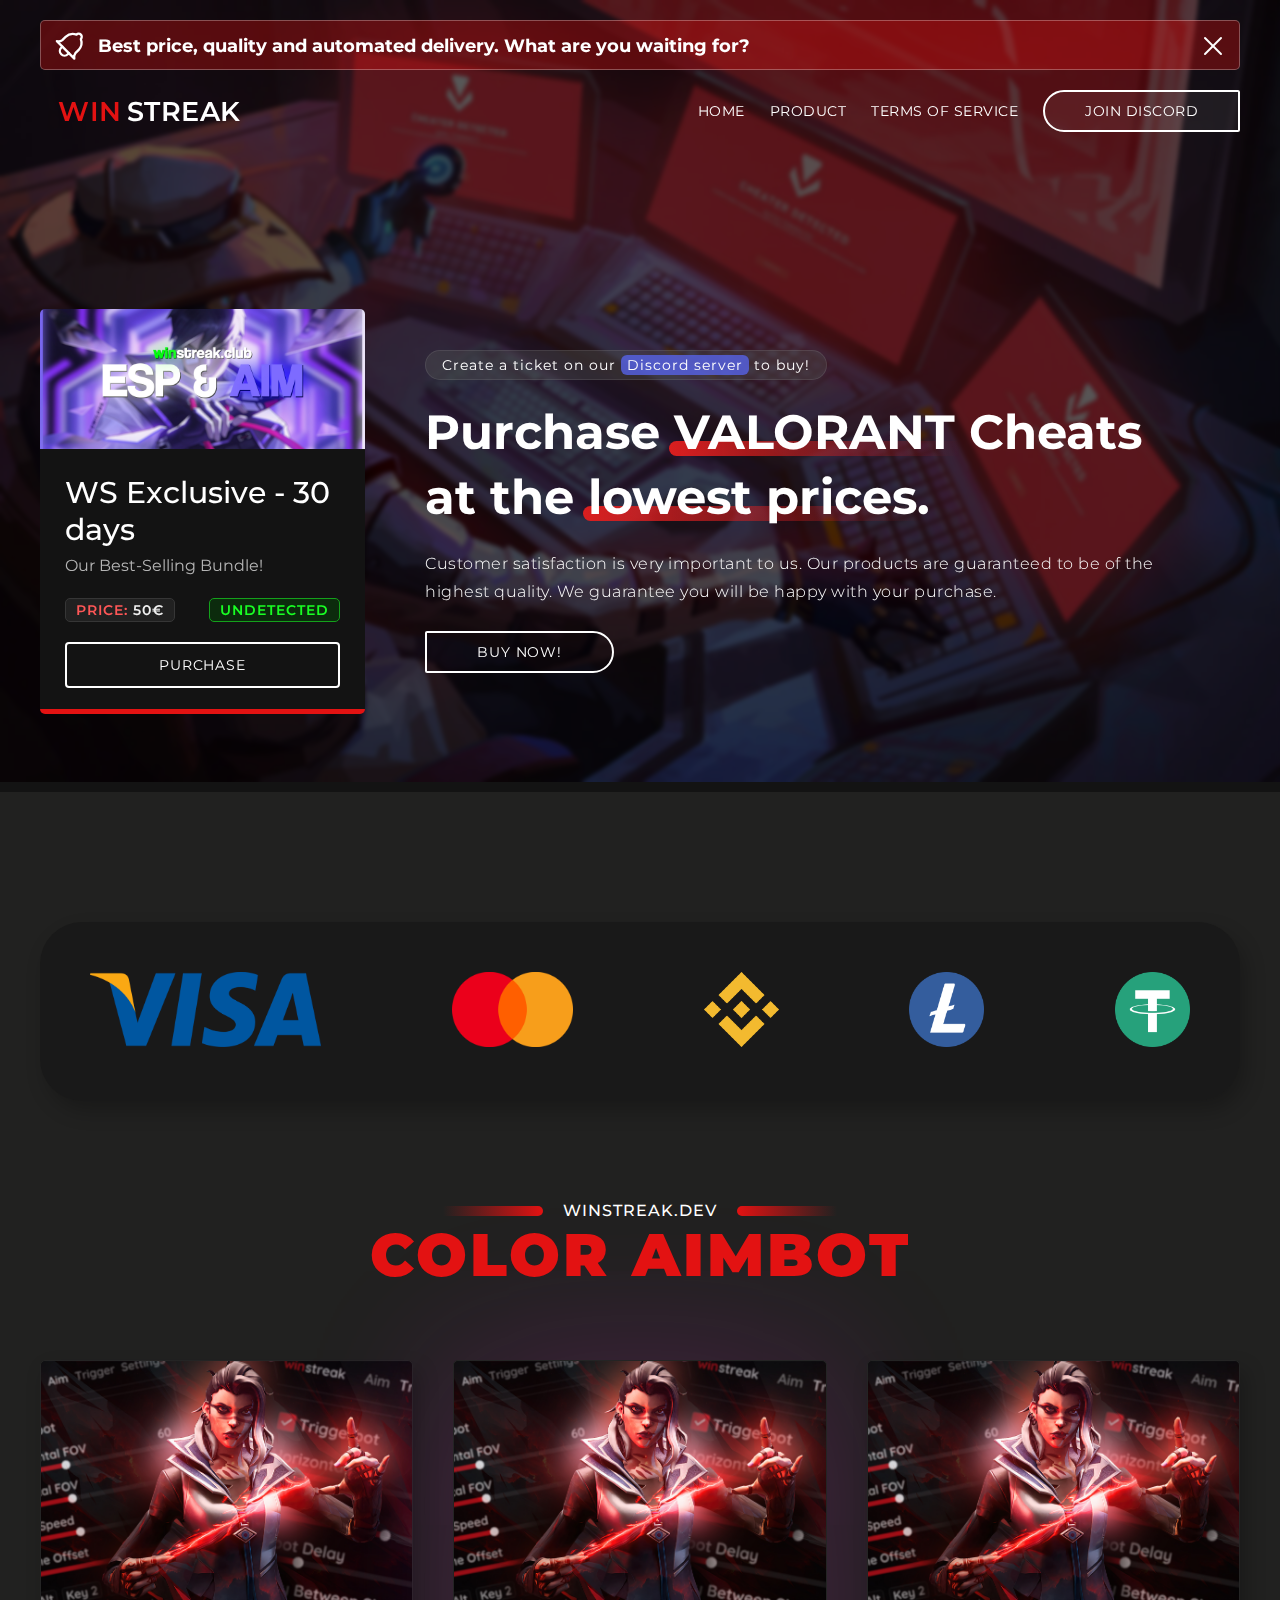
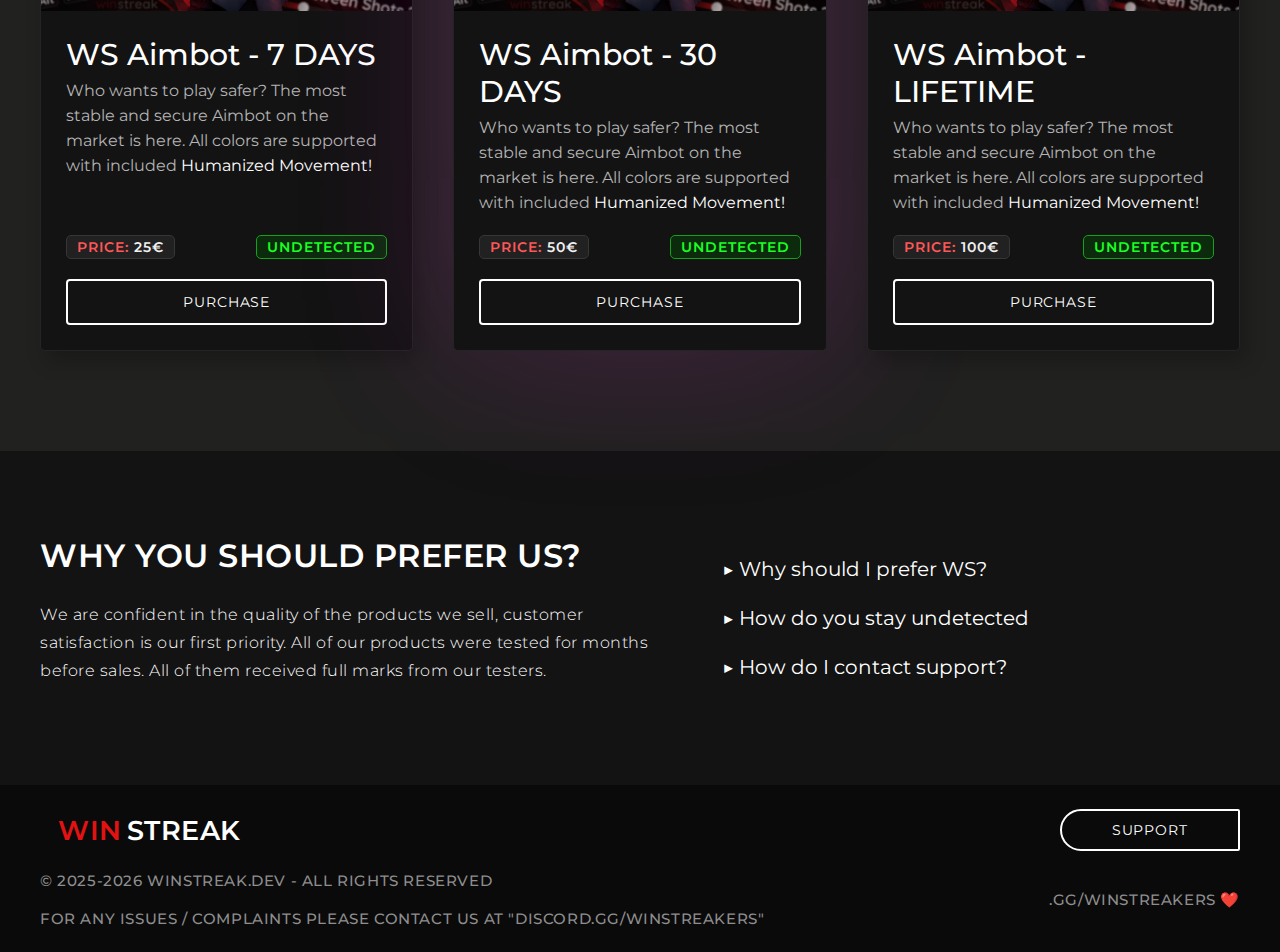
<file: index.html>
<!DOCTYPE html>
<html lang="en">
	<head>
		<title>WINSTREAK | Undetected Cheats</title>
		<meta http-equiv="Content-Type" content="text/html; charset=utf-8" />
		<meta http-equiv="X-UA-Compatible" content="IE=edge" />
		<meta property="site_name" content="winstreak.dev"/>
		<meta name="viewport" content="width=device-width, initial-scale=1" />
		<meta name="keywords" content="buy valorant cheats, valorant cheat, valorant cheating, cheatglobal, elitepvpers, cheating in valorant, undetected valorant cheat, valorant colorbot, valorant aimbot, valorant wallhack, valorant hile, valorant hile satın al" >
		<meta name="description" content="Shop for a new Valorant Cheat today. Our Valorant Cheats and customer satisfaction are of the highest priority and quality at the Winstreak.DEV!">
		<link rel="stylesheet" type="text/css" href="assets/css/style.css"/>
    <link rel="icon" type="image/x-icon" href="assets/images/wsclub.png">
		<script src="assets/js/jquery.js"></script>
		<script src="assets/js/script.js" async></script>
	</head>
	<body>
		<div>
			<nav>
				<div class="announcement" style="display: block">
					<div class="annWrapper">
						<div style="display: flex; align-items: center;">
							<div>
								<svg class="bell" xmlns="http://www.w3.org/2000/svg" class="icon icon-tabler icon-tabler-bell-ringing-2" width="44" height="44" viewBox="0 0 24 24" stroke-width="1.5" stroke="#ffffff" fill="none" stroke-linecap="round" stroke-linejoin="round">
									<path d="M19.364 4.636a2 2 0 0 1 0 2.828a7 7 0 0 1 -1.414 7.072l-2.122 2.12a4 4 0 0 0 -.707 3.536l-11.313 -11.312a4 4 0 0 0 3.535 -.707l2.121 -2.123a7 7 0 0 1 7.072 -1.414a2 2 0 0 1 2.828 0z"/>
									<path d="M7.343 12.414l-.707 .707a3 3 0 0 0 4.243 4.243l.707 -.707"/>
								</svg>
							</div>
							<div>
								<p><strong>Best price, quality and automated delivery. What are you waiting for?</strong></p>
							</div>
						</div>
						<div>
							<svg class="closeAnn" xmlns="http://www.w3.org/2000/svg" class="icon icon-tabler icon-tabler-x" width="44" height="44" viewBox="0 0 24 24" stroke-width="1.5" stroke="#ffffff" fill="none" stroke-linecap="round" stroke-linejoin="round">
								<path stroke="none" d="M0 0h24v24H0z" fill="none"/>
								<line x1="18" y1="6" x2="6" y2="18" />
								<line x1="6" y1="6" x2="18" y2="18" />
							</svg>
						</div>
					</div>
				</div>
				<div class="navbar-in">
					<a class="navbar-logo" href="index.html">
						<p><span>WIN</span>STREAK</p>
					</a>
					<div class="navbar-r">
						<a class="navbar-link" href="index.html">Home</a>
						<a class="navbar-link scroll" href="#sec_colorbot">PRODUCT</a>
						<a class="navbar-link scroll" href="tos.html">TERMS OF SERVICE</a>
						<a class="navbar-link c" href="https://discord.gg/winstreakers">JOIN DISCORD</a>
					</div>
				</div>
			</nav>
		</div>
		<div class="header">
			<div class="header-bg">
				<img alt="header background image" src="assets/images/header-bg.jpg">
			</div>
			<div class="header-in">
				<div class="header-product">
					<div class="header-product-card">
						<div class="product-image">
							<img alt="header image" src="assets/images/products/exclusive.jpg">
						</div>
						<div class="product-body">
							<p class="product-title">WS Exclusive - 30 days</p>
							<p class="product-description">Our Best-Selling Bundle!</p>
							<div class="product-info">
								<div class="product-info-in"><span class="red_span">PRICE:</span> <span class="white_span">50€</span></div>
								<br>
								<div class="product-status-in"><span class="green_span">UNDETECTED</span></div>
							</div>
							<a class="product-btn" href="https://discord.gg/winstreakers">Purchase</a>
						</div>
					</div>
				</div>
				<div class="header-cont" >
					<h4 class="header-news">Create a ticket on our <a href="https://discord.gg/winstreakers"><span class="discord_span">Discord server</span></a> to buy!</h4>
					<h1 class="header-title">Purchase <span>VALORANT</span> Cheats at the <span>lowest prices</span>.</h1>
					<p class="header-description">Customer satisfaction is very important to us. Our products are guaranteed to be of the highest quality. We guarantee you will be happy with your purchase.</p>
					<div class="header-btns">
						<a class="header-btn" href="https://discord.gg/winstreakers">Buy now!</a>
					</div>
				</div>
			</div>
		</div>
		<section class="section-main">
			<div class="section-in">
				<div class="about" data-aos="fade-in" data-aos-duration="400" >
					<div class="about-payments">
						<div class="payments-item">
							<img alt="product image" width="fit-content" height="40px" src="assets/images/visa.png">
						</div>
						<div class="payments-item">
							<img alt="product image" width="fit-content" height="40px" src="assets/images/mastercard.webp">
						</div>
						<div class="payments-item">
							<img alt="product image" width="fit-content" height="40px" src="assets/images/bsc.png">
						</div>
						<div class="payments-item">
							<img alt="product image" width="fit-content" height="40px" src="assets/images/ltc.webp">
						</div>
						<div class="payments-item">
							<img alt="product image" width="fit-content" height="40px" src="assets/images/usdtrc20.png">
						</div>
					</div>
				</div>
				<div class="category-set" data-aos="fade-up" id="sec_colorbot">
					<div class="title-set">
						<p>WINSTREAK.DEV</p>
						<h2>COLOR AIMBOT</h2>
					</div>
					<div class="product-holder">
						<div class="product-card" data-aos-duration="600" data-aos="fade-down" >
							<div class="product-image">
								<img alt="product image" src="assets/images/products/softaim.jpg" alt="Colorbot Weekly">
							</div>
							<div class="product-body">
								<p class="product-title">WS Aimbot - 7 DAYS</p>
								<p class="product-description">Who wants to play safer? The most stable and secure Aimbot on the market is here. All colors are supported with included <span class="glow_span">Humanized Movement!</span></p>
								<div class="product-info">
									<div class="product-info-in"><span class="red_span">PRICE:</span> <span class="white_span">25€</span></div>
									<div class="product-status-in"><span class="green_span">UNDETECTED</span></div>
								</div>
								<a class="product-btn" href="https://discord.gg/winstreakers">Purchase</a>
							</div>
						</div>
						<div class="product-card box_glow1" data-aos-duration="600" data-aos="fade-down" >
							<div class="product-image">
								<img alt="product image" src="assets/images/products/softaim.jpg" alt="Colorbot Monthly">
							</div>
							<div class="product-body">
								<p class="product-title">WS Aimbot - 30 DAYS</p>
								<p class="product-description">Who wants to play safer? The most stable and secure Aimbot on the market is here. All colors are supported with included <span class="glow_span">Humanized Movement!</span></p>
								<div class="product-info">
									<div class="product-info-in"><span class="red_span">PRICE:</span> <span class="white_span">50€</span></div>
									<div class="product-status-in"><span class="green_span">UNDETECTED</span></div>
								</div>
								<a class="product-btn" href="https://discord.gg/winstreakers">Purchase</a>
							</div>
						</div>
						<div class="product-card" data-aos-duration="600" data-aos="fade-down" >
							<div class="product-image">
								<img alt="product image" src="assets/images/products/softaim.jpg" alt="Colorbot Lifetime">
							</div>
							<div class="product-body">
								<p class="product-title">WS Aimbot - LIFETIME</p>
								<p class="product-description">Who wants to play safer? The most stable and secure Aimbot on the market is here. All colors are supported with included <span class="glow_span">Humanized Movement!</span></p>
								<div class="product-info">
									<div class="product-info-in"><span class="red_span">PRICE:</span> <span class="white_span">100€</span></div>
									<div class="product-status-in"><span class="green_span">UNDETECTED</span></div>
								</div>
								<a class="product-btn" href="https://discord.gg/winstreakers">Purchase</a>
							</div>
						</div>
					</div>
				</div>
				
				<div class="info">
					<div class="info-l">
						<h2 class="about-title">Why you should prefer us?</h2>
						<p class="about-body">We are confident in the quality of the products we sell, customer satisfaction is our first priority. All of our products were tested for months before sales. All of them received full marks from our testers.</p>
					</div>
					<div class="info-r">
						<div class="faq-in">
							<div class="faq-ti">
								<span class="title-name"> <strong>▶</strong> Why should I prefer WS?</span>
							</div>
							<div class="faq-bi">
								<p>Winstreak.Dev prides itself on showcasing authentic references from our valued customers, ensuring a high level of satisfaction. Discover our reviews <a href="https://discord.gg/winstreakers">here!</a></p>
							</div>
						</div>
						<div class="faq-in">
							<div class="faq-ti">
								<span class="title-name"> <strong>▶</strong> How do you stay undetected</span>
							</div>
							<div class="faq-bi">
								<p>We have been in business for many years and have experience in all kinds of situations. Trust us and don't worry about the rest.</p>
							</div>
						</div>
						<div class="faq-in">
							<div class="faq-ti">
								<span class="title-name"> <strong>▶</strong> How do I contact support?</span>
							</div>
							<div class="faq-bi">
								<p>Join our Discord server and create a ticket if you need support. You can find the link to our Discord server <a href="https://discord.gg/winstreakers">here!</a></p>
							</div>
						</div>
					</div>
				</div>
			</div>
		</section>
		<footer>
			<div class="footer-in">
				<div class="navbar-logo">
					<p><span>WIN</span>STREAK</p>
				</div>
				<div class="footer-m">
				</div>
				<a class="footer-btn" href="https://discord.gg/winstreakers">Support</a>
			</div>
			<div class="footer-in b">
				<p class="footer-p l">© 2025-2026 WINSTREAK.DEV - All rights reserved<br> <br>  for any issues / complaints please contact us at "DISCORD.GG/WINSTREAKERS"</p>
				<p class="footer-p r">.GG/WINSTREAKERS ❤️</p>
			</div>
		</footer>

		<script>
			let annBtn = document.querySelector(".closeAnn");
			let ann = document.querySelector(".announcement");
			annBtn.addEventListener("click", () => {
			  ann.style.display = "none";
			})
		</script>

	</body>
</html>
</file>
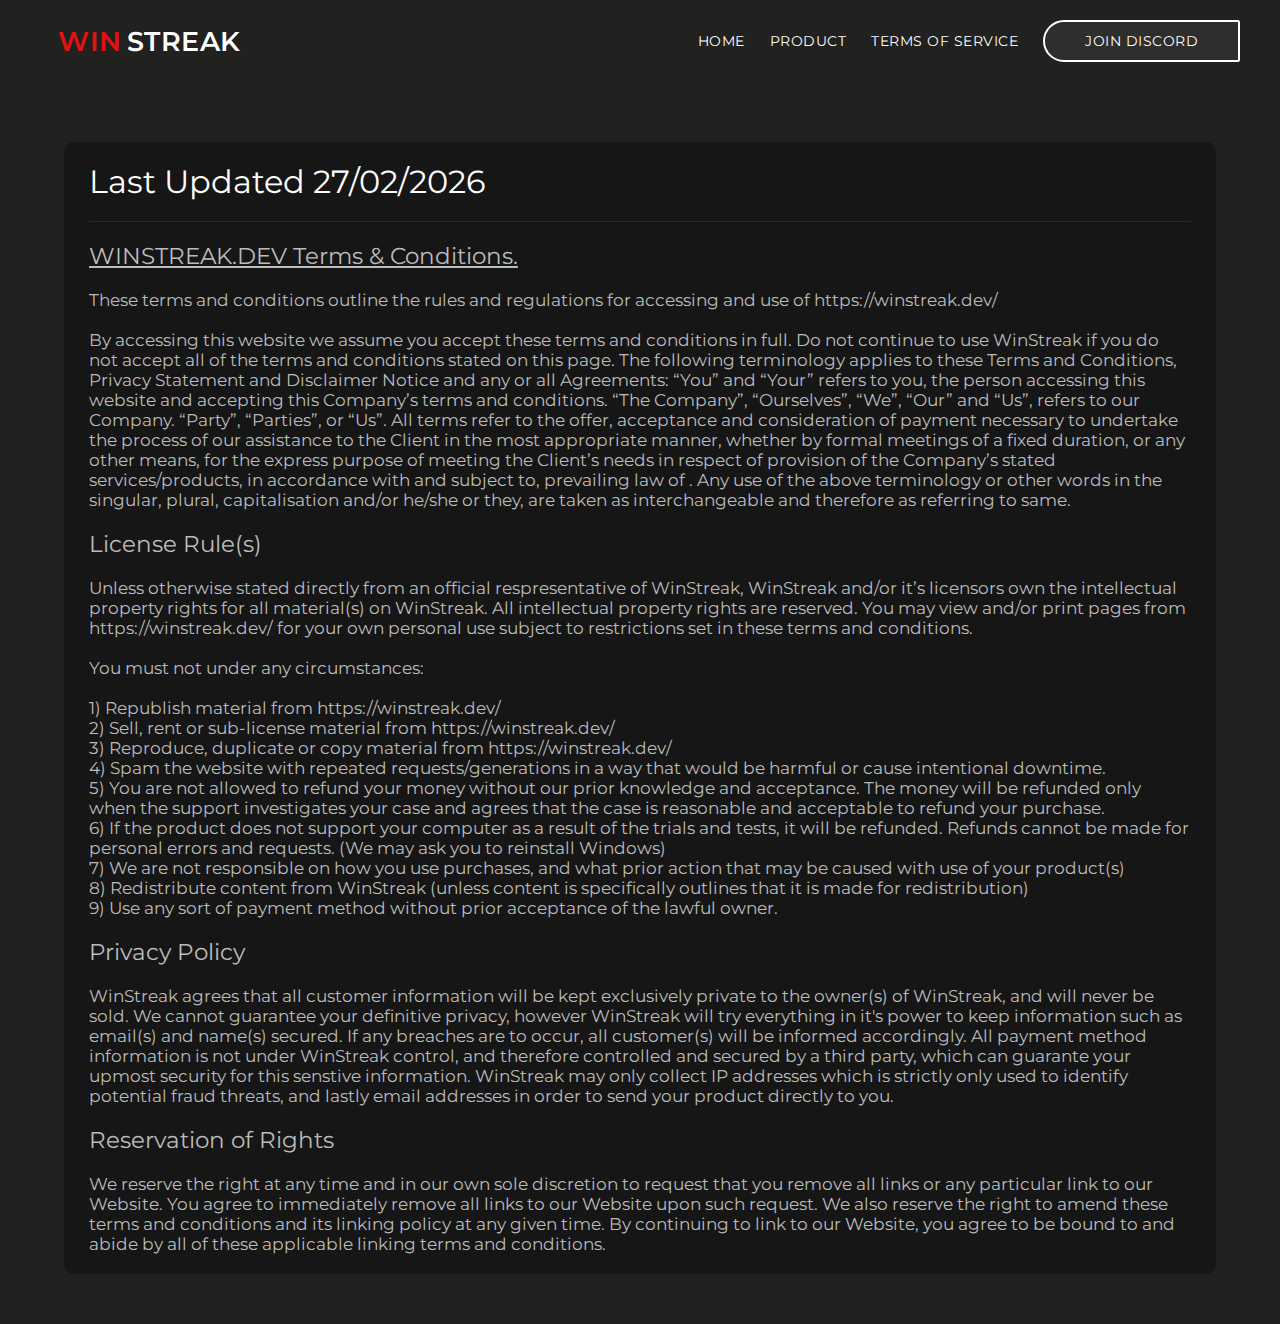
<file: tos.html>
<!DOCTYPE html>
<html lang="en">
	<head>
		<title>WINSTREAK | Terms of Service</title>
		<meta http-equiv="Content-Type" content="text/html; charset=utf-8" />
		<meta http-equiv="X-UA-Compatible" content="IE=edge" />
		<meta property="site_name" content="winstreak.dev"/>
		<meta name="viewport" content="width=device-width, initial-scale=1" />
		<meta name="keywords" content="buy valorant cheats, valorant cheat, valorant cheating, cheatglobal, elitepvpers, cheating in valorant, undetected valorant cheat, valorant colorbot, valorant aimbot, valorant wallhack, valorant hile, valorant hile satın al" >
		<meta name="description" content="Shop for a new Valorant Cheat today. Our Valorant Cheats and customer satisfaction are of the highest priority and quality at the Winstreak.DEV!">
    <link rel="stylesheet" type="text/css" href="assets/css/style.css"/>
		<link rel="icon" type="image/x-icon" href="assets/images/wsclub.png">
		<script src="assets/js/jquery.js"></script>
		<style>
			.tos-wrapper {
        display: flex;
        width: 90%;
        height: 90%;
        padding: 20px 25px;
        flex-direction: column;
        align-items: start;
        justify-content: center;
        background-color: rgb(22, 22, 22);
        position: relative;
        margin: 0 auto;
        margin-top: 80px;
        border-radius: 10px;
			}
			.lastUpdated {
        font-size: 2rem;
        color: white;
			}
			.tos-text{
        color: rgb(187, 187, 187);
        font-size: 1.45rem;
        margin-top: 20px;
			}
			.line{
        width: 100%;
        height: 1px;
        background-color: #2b2b2b;
        margin-top: 20px;
			}
			.text-small {
        font-size: 1.05rem !important;
        color: rgb(187, 187, 187);
        font-size: 1.45rem;
        margin-top: 20px;
			}
      body::after {
        content: "";
        display: block;
        height: 50px;
      }
		</style>
	</head>
	<body>

		<div>
			<div class="navbar-in">
				<a class="navbar-logo" href="index.html">
					<p><span>WIN</span>STREAK</p>
				</a>
				<div class="navbar-r">
          <a class="navbar-link" href="index.html">Home</a>
          <a class="navbar-link scroll" href="index.html#sec_colorbot">PRODUCT</a>
          <a class="navbar-link scroll" href="tos.html">TERMS OF SERVICE</a>
          <a class="navbar-link c" href="https://discord.gg/winstreakers">JOIN DISCORD</a>
        </div>
			</div>
		</div>

		<div class="tos-wrapper">
			<p class="lastUpdated">Last Updated 27/02/2026</p>
			<div class="line"></div>
			<p class="tos-text">
				<u>WINSTREAK.DEV Terms & Conditions.</u>
			</p>
			<p class="text-small">
				These terms and conditions outline the rules and regulations for accessing and use of https://winstreak.dev/
				<br>
				<br>
				By accessing this website we assume you accept these terms and conditions in full. Do not continue to use WinStreak if you do not accept all of the terms and conditions stated on this page. 
				The following terminology applies to these Terms and Conditions, Privacy Statement and Disclaimer Notice and any or all Agreements: “You” and “Your” refers to you, the person accessing this website and accepting this Company’s terms and conditions. “The Company”, “Ourselves”, “We”, “Our” and “Us”, refers to our Company. “Party”, “Parties”, or “Us”. All terms refer to the offer, acceptance and consideration of payment necessary to undertake the process of our assistance to the Client in the most appropriate manner, whether by formal meetings of a fixed duration, or any other means, for the express purpose of meeting the Client’s needs in respect of provision of the Company’s stated services/products, in accordance with and subject to, prevailing law of . Any use of the above terminology or other words in the singular, plural, capitalisation and/or he/she or they, are taken as interchangeable and therefore as referring to same.
			</p>
			<p class="tos-text">
				License Rule(s)
			</p>
			<p class="text-small">
				Unless otherwise stated directly from an official respresentative of WinStreak, WinStreak and/or it’s licensors own the intellectual property rights for all material(s) on WinStreak. All intellectual property rights are reserved. You may view and/or print pages from https://winstreak.dev/ for your own personal use subject to restrictions set in these terms and conditions.
				<br>
				<br>
				You must not under any circumstances:
				<br>
				<br>
				1) Republish material from https://winstreak.dev/<br>
				2) Sell, rent or sub-license material from https://winstreak.dev/<br>
				3) Reproduce, duplicate or copy material from https://winstreak.dev/<br>
				4) Spam the website with repeated requests/generations in a way that would be harmful or cause intentional downtime.<br>
				5) You are not allowed to refund your money without our prior knowledge and acceptance. The money will be refunded only when the support investigates your case and agrees that the case is reasonable and acceptable to refund your purchase.<br>
				6) If the product does not support your computer as a result of the trials and tests, it will be refunded. Refunds cannot be made for personal errors and requests. (We may ask you to reinstall Windows)<br> 
				7) We are not responsible on how you use purchases, and what prior action that may be caused with use of your product(s)<br>
				8) Redistribute content from WinStreak (unless content is specifically outlines that it is made for redistribution)<br>
				9) Use any sort of payment method without prior acceptance of the lawful owner.
			</p>
			<p class="tos-text">
				Privacy Policy
			</p>
			<p class="text-small">
				WinStreak agrees that all customer information will be kept exclusively private to the owner(s) of WinStreak, and will never be sold. We cannot guarantee your definitive privacy, however WinStreak will try everything in it's power to keep information such as email(s) and name(s) secured. If any breaches are to occur, all customer(s) will be informed accordingly. All payment method information is not under WinStreak control, and therefore controlled and secured by a third party, which can guarante your upmost security for this senstive information. WinStreak may only collect IP addresses which is strictly only used to identify potential fraud threats, and lastly email addresses in order to send your product directly to you.
			</p>
			<p class="tos-text">
				Reservation of Rights
			</p>
			<p class="text-small">
				We reserve the right at any time and in our own sole discretion to request that you remove all links or any particular link to our Website. You agree to immediately remove all links to our Website upon such request. We also reserve the right to amend these terms and conditions and its linking policy at any given time. By continuing to link to our Website, you agree to be bound to and abide by all of these applicable linking terms and conditions.
			</p>
		</div>
	</body>

</html>
</file>
<file: assets/css/style.css>
@import url('https://fonts.googleapis.com/css2?family=Montserrat:ital,wght@0,100;0,200;0,300;0,400;0,500;0,600;0,700;0,800;0,900;1,100;1,200;1,300;1,400;1,500;1,600;1,700;1,800;1,900&amp;display=swap'); :root {
    --primary-color: #e31212;
    --secondary-color: #131313;
    --tertiary-color: #212120;
    --text-a: #ffffff;
    --text-b: #b4b4b4;
    --lubunya: #13131386;
}

* {
    box-sizing: border-box;
}

*,*:focus,*:hover,*:active,*:before,*:after {
    outline: 0;
}

*::selection {
    background: rgb(144 144 144 / 19%);
    color: var(--primary-color);
}

::-webkit-scrollbar {
    width: 5px;
}

::-webkit-scrollbar-track {
    background: #424242;
}

::-webkit-scrollbar-thumb {
    background: var(--primary-color);
}

s html {
    display: flex;
    align-items: center;
    justify-content: center;
    width: 100%;
    position: relative;
}

body {
    width: 100%;
    position: relative;
    margin: 0 auto;
    overflow-x: hidden;
    overflow-y: auto;
    background: var(--tertiary-color);
    background-size: 550px;
    font-family: montserrat, sans-serif;
    -webkit-font-smoothing: antialiased;
}

a {
    text-decoration: none;
    color: var(--text-a);
    border: 0;
    cursor: pointer;
}

p, h1, h2, h3, h4, h5 {
    margin: 0;
}


.section-main, nav, footer {
    min-width: 100%;
    position: relative;
    display: block;
}

.section-in{
    margin-top: 250px;
}

.navbar-in, .header-in, .section-in, .footer-in, .announcement{
    width: 100%;
    padding-left: 40px;
    height: 100%;
    margin-left: auto;
    max-width: 1500px;
    position: relative;
    z-index: 5;
    padding-right: 40px;
    margin-right: auto;
}

.announcement{
    background: transparent;
    padding-top: 0px;
    z-index: 999;
    margin: 0 auto;
    width: 100%;
    color: white;
}

.annWrapper{
    border: 1px solid rgba(255, 255, 255, 0.288);
    border-radius: 5px;
    background-color: #e3121257;
    display: flex;
    align-items: center;
    justify-content: space-between;
    padding: 0 10px;
}

.announcement .bell{
    width: 37px;
    margin-right: 10px;
    position: relative;
    top: 3px;
}

.closeAnn{
    width: 32px;
    position: relative;
    top: 3px;
    cursor: pointer;
}

.announcement p{
    font-size: 1.1rem;
}

nav {
    width: 100%;
    position: absolute;
    z-index: 10;
    padding-top: 20px !important;
}

.navbar-in {
    display: flex;
    align-items: center;
    padding-top: 20px;
    justify-content: space-between;
}

.header {
    height: 88vh;
    position: relative;
    padding-top: 90px;
    border-bottom: 10px solid var(--secondary-color);
    padding-bottom: 110px;
}

.navbar-logo, .navbar-r {
    display: flex;
    align-items: center;
}

.navbar-logo img {
    width: 50px;
}

.navbar-logo p {
    color: var(--text-a);
    text-transform: uppercase;
    display: flex;
    grid-gap: 5px;
    letter-spacing: 0.5px;
    margin-left: 18px;
    font-size: 29px;
    font-weight: 600;
}

.navbar-logo p span {
    color: var(--primary-color);
}

.navbar-r {
    grid-gap: 25px;
}

.navbar-link {
    color: var(--text-a);
    font-size: 14px;
    text-transform: uppercase;
    letter-spacing: 0.5px;
}

.navbar-link.c {
    display: flex;
    align-items: center;
    grid-gap: 10px;
    padding: 10px 40px;
    border-radius: 100px 10px 10px 100px;
    border: 2px solid var(--text-a);
    background-color: #ffffff0f;
    font-weight: 400;
    text-transform: uppercase;
    transition: background-color 0.3s ease, color 0.3s ease;
}

.navbar-link.c:hover {
    background-color: rgba(255, 255, 255, 0.25);
}

.header:after {
    content: "";
    position: absolute;
    width: 100%;
    height: 100%;
    top: 0;
    left: 0;
    background: #000000a6;
    opacity: 1;
    backdrop-filter: blur(2px);
}

.header-in {
    display: flex;
    align-items: center;
    grid-gap: 60px;
    position: relative;
    top: 130px;
}

.header-cont {
    max-width: 780px;
}

.header-news {
    background: #52525265;
    width: fit-content;
    color: var(--text-a);
    font-weight: 400;
    padding: 5px 16px;
    font-size: 14px;
    border-radius: 100px;
    letter-spacing: 1px;
    border: 1px solid rgba(240, 240, 240, 0.1);
}

.header-bg {
    position: absolute;
    top: 0;
    height: 100%;
    width: 100%;
    left: 0;
    overflow: hidden;
    display: flex;
    align-items: center;
    justify-content: center;
    z-index: -5;
}

.header-bg img {
    object-fit: cover;
    width: 100%;
    height: 100%;
}

.header-title {
    margin: 20px 0;
    font-size: 48px;
    font-weight: 700;
    color: var(--text-a);
    line-height: 65px;
}

body[size="small"] .header-title {
    font-size: 43px;
}

.header-title span {
    position: relative;
}

.header-title span:before {
    height: 15px;
    width: calc(100% + 10px);
    left: -5px;
    position: absolute;
    content: "";
    background: linear-gradient(90deg, #db1f1f, transparent);
    bottom: 5px;
    z-index: -1;
    border-radius: 10px 0 0 10px;
}

.header-description {
    line-height: 28px;
    color: var(--text-a);
    letter-spacing: 0.5px;
    font-weight: 300;
}

.header-btns {
    display: flex;
    align-items: center;
    grid-gap: 20px;
    margin-top: 25px;
    background-color: rgba(0, 0, 0, 0);
    transition: background-color 0.3s ease, color 0.3s ease;
}

.header-btns .header-btn,
.header-btns .about-btn {
    background-color: transparent;
    transition: background-color 0.3s ease, color 0.3s ease;
}

.header-btns .header-btn:hover,
.header-btns .about-btn:hover {
    background-color: rgba(255, 255, 255, 0.25);
}

.header-btn, .about-btn {
    display: flex;
    align-items: center;
    grid-gap: 10px;
    color: var(--text-a);
    padding: 10px 50px;
    border-radius: 10px 100px 100px 10px;
    border: 2px solid var(--text-a);
    font-weight: 400;
    text-transform: uppercase;
    letter-spacing: 0.9px;
    font-size: 14px;
    width: fit-content;
}

.header-btn.x {
    border-radius: 4px;
    background: #ffffff;
    color: black;
    font-weight: 600;
}

.header-product {
    display: flex;
    flex-direction: column;
}

.header-product-card {
    width: 325px;
    background: var(--secondary-color);
    height: 405px;
    display: block;
    border-bottom: 5px solid var(--primary-color);
    border-radius: 5px;
    display: flex;
    align-items: center;
    flex-direction: column;
}

.about {
    background: var(--lubunya);
    padding: 50px;
    margin-bottom: 100px;
    margin-top: -120px;
    border-radius: 42px;
    box-shadow: 6px 10px 20px 0px rgb(0 0 0 / 23%);
}

.about-in {
    display: grid;
    align-items: center;
    grid-gap: 60px;
    grid-template-columns: 1fr 1fr;
}

.about-l {
    width: calc(100% + 40px);
    height: calc(100% + 40px);
    background-size: cover;
    background-position: center;
    margin-left: -40px;
    margin-bottom: -40px;
    border-radius: 0 5px 0 5px;
    border-top: 1px solid #242424;
    border-right: 1px solid #242424;
}

.about-r {
    padding-top: 40px;
    position: relative;
}

.about-title {
    position: relative;
    display: flex;
    align-items: center;
    font-size: 32px;
    color: var(--text-a);
    font-weight: 600;
    letter-spacing: 0.5px;
}

.about-title i {
    margin-right: 15px;
    color: var(--primary-color);
    border: 2px solid var(--primary-color);
    width: 40px;
    height: 40px;
    display: flex;
    align-items: center;
    justify-content: center;
    border-radius: 5px;
    font-size: 16px;
}

.about-body {
    line-height: 28px;
    color: var(--text-a);
    letter-spacing: 0.5px;
    font-weight: 300;
    margin: 20px 0;
}

.about-payments {
    display: flex;
    align-items: center;
    justify-content: space-between;
}

.payments-item img {
    height: 75px;
}

.payments-item {
    cursor: pointer;
}

.title-set {
    display: flex;
    align-items: center;
    flex-direction: column;
    margin-top: 100px;
    margin-bottom: 80px;
    position: relative;
}

.title-set h1, h2 {
    text-transform: uppercase;
    color: var(--primary-color);
    font-size: 60px;
    font-weight: 900;
    width: fit-content;
    line-height: 50px;
    letter-spacing: 3px;
}

.title-set p {
    color: var(--text-a);
    font-weight: 500;
    margin-bottom: 10px;
    letter-spacing: 1px;
    text-transform: uppercase;
    position: relative;
    display: flex;
    align-items: center;
    justify-content: center;
}

.title-set p:before, .title-set p:after {
    content: "";
    width: 100px;
    height: 10px;
    background: linear-gradient(90deg, transparent, var(--primary-color));
    position: absolute;
    left: -120px;
    top: 0;
    bottom: 0;
    margin: auto;
    border-radius: 0 100px 100px 0;
}

.title-set p:after {
    left: unset;
    right: -120px;
    border-radius: 100px 10px 10px 100px;
    background: linear-gradient(90deg, var(--primary-color), transparent);
}

.product-holder {
    display: grid;
    grid-template-columns: repeat(3, 1fr);
    grid-gap: 40px;
    margin: 80px 0;
}

.product-card {
    display: flex;
    flex-direction: column;
    background: var(--secondary-color);
    border-radius: 5px;
    box-shadow: 6px 10px 20px 0px rgb(0 0 0 / 23%);
    border: 1px solid #242424;
}

.product-image {
    display: flex;
    align-items: center;
    justify-content: center;
    overflow: hidden;
    height: 200px;
    min-height: 250px;
    width: 100%;
    border-radius: 5px 5px 0 0;
}

.header-product-card .product-image {
    min-height: 140px;
    height: 140px;
}

.product-image img {
    width: 100%;
    height: 100%;
    object-fit: cover;
}

.product-body {
    padding: 25px;
    display: flex;
    flex-direction: column;
    height: 100%;
}

.product-title {
    color: #fff;
    font-weight: 500;
    font-size: 30px;
}

.product-description {
    line-height: 25px;
    font-size: 16px;
    font-weight: 400;
    color: var(--text-b);
    margin-top: 5px;
    margin-bottom: 20px;
}

.glow_span {
    color: #fff;
    text-align: center;
    animation: glow 1s ease-in-out infinite alternate;
}

@-webkit-keyframes glow {
    from {
        text-shadow: 0 0 5px #fff, 0 0 15px #fff;
      }
      
      to {
        text-shadow: 0 0 10px #fff, 0 0 15px #fff;
      }      
  }

.red_span {
    color: rgb(255, 87, 87);
}

.white_span {
    color: rgb(240, 240, 240);
}

.green_span {
    color: rgb(25, 255, 36);
}

.discord_span {
    border-radius: 6px;
    padding: 1px 6px;
    background-color: rgba(88, 101, 241, 0.75);
}

.box_glow1 {
    box-shadow: 0px 0px 160px 2px rgba(226, 35, 209, 0.2)
}

.box_glow2 {
    box-shadow: 0px 0px 160px 2px rgba(120, 102, 238, 0.2)
}

.box_glow3 {
    box-shadow: 0px 0px 160px 2px rgba(245, 253, 32, 0.2)
}

.product-info {
    display: flex;
    align-items: center;
    justify-content: space-between;
    margin-top: auto;
}

.product-info-in {
    background: #212121;
    color: var(--primary-color);
    border: 1px solid #363636;
    font-size: 14px;
    text-transform: uppercase;
    font-weight: 600;
    letter-spacing: 1px;
    padding: 2px 10px;
    border-radius: 5px;
}

.product-status-in {
    background: rgb(12, 43, 13);
    color: var(--primary-color);
    border: 1px solid rgb(20, 161, 27);
    font-size: 14px;
    text-transform: uppercase;
    font-weight: 600;
    letter-spacing: 1px;
    padding: 2px 10px;
    border-radius: 5px;
}

a.product-btn {
    display: flex;
    align-items: center;
    justify-content: center;
    grid-gap: 9px;
    color: var(--text-a);
    padding: 12px 25px;
    border-radius: 4px;
    border: 2px solid var(--text-a);
    font-weight: 400;
    text-transform: uppercase;
    letter-spacing: 0.9px;
    font-size: 14px;
    text-align: center;
    margin-top: 20px;
    transition: background-color 0.3s ease, color 0.3s ease;
}

a.product-btn:hover {
    background-color: rgba(255, 255, 255, 0.25);
    transition: background-color 0.3s ease, color 0.3s ease;
}

.info {
    margin-top: 100px;
    padding: 80px 0;
    position: relative;
    display: grid;
    grid-template-columns: 1.2fr 1fr;
    grid-gap: 60px;
    align-items: center;
}

.info:before {
    content: "";
    position: absolute;
    width: 200%;
    height: 100%;
    left: -50%;
    top: 0;
    background: var(--secondary-color);
    z-index: -1;
}

.info-r {
    display: grid;
    grid-template-columns: 1fr;
    grid-gap: 25px;
}

.faq-in {
    display: flex;
    flex-direction: column;
    text-align: left;
    height: fit-content;
}

.faq-ti {
    display: flex;
    align-items: center;
    font-size: 18px;
    font-weight: 600;
    cursor: pointer;
}

.faq-bi {
    display: none;
    padding-top: 14px;
    font-weight: 400;
    font-size: 15px;
    line-height: 25px;
    color: var(--text-b);
}

.faq-ti i {
    font-size: 20px;
    transition: 250ms ease-in-out;
    margin-right: 20px;
    background: #212120;
    height: 50px;
    width: 50px;
    display: flex;
    align-items: center;
    justify-content: center;
    color: #fff;
    border-radius: 3px;
    font-family: "Font Awesome 6 Pro";
    font-style: normal;
    font-variant: normal;
    text-rendering: auto;
    line-height: 1;
}

.faq-in i:before {
    content: "\f105";
}

.faq-in.active i:before {
    content: "\f107"
}

.faq-in.active i {
    background: var(--primary-color);
}

.faq-in.active .faq-bi {
    display: block
}

.faq-in.active span {
    color: var(--primary-color);
}



.title-name {
    font-size: 20px;
    color: #fff;
    font-weight: 400;
}

.trustpilot-in {
    width: fit-content;
    background: #212120;
    padding: 5px 0;
    border-radius: 0 25px 25px 0;
}

footer {
    background: #0a0a0a;
    padding: 24px 0;
}

.footer-in {
    display: grid;
    grid-template-columns: 1fr 1fr 1fr;
    align-items: center;
}

.footer-m {
    margin: 0 auto;
    display: flex;
    grid-gap: 15px;
}

footer .navbar-logo img {
    width: 35px;
}

.navbar-logo p {
    font-size: 27px;
}

.footer-in.b {
    margin-top: 20px;
    display: flex;
    justify-content: space-between;
}

.footer-social {
    background: #212120;
    height: 40px;
    width: 40px;
    border-radius: 5px;
    display: flex;
    align-items: center;
    justify-content: center;
    color: #ffffff;
    font-size: 18px;
    transition: 150ms ease 0s;
}

.footer-btn {
    display: flex;
    align-items: center;
    grid-gap: 10px;
    color: var(--text-a);
    padding: 10px 50px;
    border-radius: 100px 10px 10px 100px;
    border: 2px solid var(--text-a);
    font-weight: 400;
    text-transform: uppercase;
    letter-spacing: 0.9px;
    font-size: 14px;
    width: fit-content;
    margin-left: auto;
    transition: background-color 0.3s ease, color 0.3s ease;
}

.footer-btn:hover {
    background-color: rgba(255, 255, 255, 0.25);
    transition: background-color 0.3s ease, color 0.3s ease;
}

.footer-p {
    font-size: 15px;
    font-weight: 500;
    color: #8E8E8E;
    letter-spacing: 0.6px;
    text-transform: uppercase;
}

.footer-p.l {
    margin-right: auto;
}

.footer-p.r {
    margin-left: auto;
}

.modal {
    position: fixed;
    width: 100vw;
    height: 100vh;
    z-index: 1000;
    top: 0;
    left: 0;
    background: rgb(0 0 0/40%);
    display: flex;
    align-items: center;
    justify-content: center;
    visibility: hidden
}

.modal.active {
    visibility: visible
}

.modal.active .modal-in {
    transform: translateY(0px);
    opacity: 1
}

.modal-in {
    background: var(--tertiary-color);
    border: 1px solid #3f3f3f;
    width: 100%;
    max-width: 500px;
    position: relative;
    transform: translateY(-20px);
    opacity: 0;
    transition: 150ms ease 0s;
    border-radius: 5px;
    display: block;
    padding: 50px;
}

.modal-in:before {
    content: "";
    width: 95%;
    height: 8px;
    position: absolute;
    top: -9px;
    background: var(--primary-color);
    z-index: -1;
    left: 0;
    right: 0;
    margin: 0 auto;
    border-radius: 5px 5px 0 0;
}

.modal-close {
    position: absolute;
    top: 30px;
    right: 50px;
    width: 60px;
    height: 60px;
    border: 3px solid #f9f9f9;
    border-radius: 200px;
    display: flex;
    align-items: center;
    justify-content: center;
    color: #fff;
    transition: transform 130ms ease 0ms;
    font-size: 29px;
    cursor: pointer
}

.modal-close:hover {
    transform: scale(1.1)
}

.popup-title {
    color: #fff;
    font-size: 1.5em;
    text-align: center;
    margin-bottom: 20px;
}

.payment-popup-modes {
    display: flex;
    flex-direction: column;
    grid-gap: 10px;
}

.payment-mode-card {
    display: block;
    position: relative;
    transition: 150ms ease 0s;
}

.payment-mode-in {
    display: flex;
    align-items: center;
    justify-content: center;
    padding: 10px 10px;
    cursor: pointer;
    background: var(--secondary-color);
    border: 2px solid var(--secondary-color);
    border-radius: 4px;
    transition: 150ms ease 0s;
}

.payment-mode-in img {
    width: 100%;
}

.payment-mode-card.coinbase img {
    width: 200px;
    margin-bottom: 5px;
}

/*.payment-mode-card.lider img {
    width: 100px;
    margin-bottom: 5px;
}*/
.payment-mode-card input {
    display: none;
}

.payment-mode-card.disabled:before {
    content: "Coming Soon";
    position: absolute;
    z-index: 1;
    width: 100%;
    height: 100%;
    display: flex;
    align-items: center;
    justify-content: center;
    background: #0006;
    color: #fff;
    font-size: 29px;
    font-weight: 900;
    letter-spacing: 2px;
    backdrop-filter: blur(1px);
    text-transform: uppercase;
    border-radius: 4px;
}

.payment-mode-card label:hover label, .payment-mode-card input:checked + label {
    background: #ffffff;
    border-color: var(--primary-color);
}

.payment-mode-card.disabled:before, .payment-mode-card.disabled .payment-mode-in {
    cursor: not-allowed;
}

.payment-mode-card.disabled {
    border-color: #404040;
    background: #212120;
}

.payment-mode-card.disabled .payment-mode-in {
    border: none;
}

.payment-popup-form {
    margin-top: 30px;
}

.flp-input {
    background: #363636;
    border: 2px solid #424242;
    padding: 15px 25px;
    font-size: 16px;
    font-family: montserrat, sans-serif;
    -webkit-font-smoothing: antialiased;
    font-weight: 500;
    color: var(--text-a);
    transition: 200ms ease 0ms;
    border-radius: 4px;
    width: 100%;
}

.flp-input::placeholder {
    color: var(--text-a);
    transition: 200ms ease 0s;
    transform-origin: 0% 50%;
}

.flp-input:focus::placeholder {
    color: var(--text-a);
    transform: scale(0)
}

.flp-input:focus {
    background: #3d3d3d;
    border: 2px solid #424242;
}

.error {
    display: flex;
    flex-direction: column;
    width: 100%;
    grid-gap: 10px;
    margin: 15px 0;
}

.error span {
    font-size: 14px;
    background: #212120;
    border: 1px solid #4c4c4c;
    color: var(--text-a);
    border-radius: 2px;
    padding: 5px 10px;
}

.payment-popup-checkbox {
    margin-bottom: 10px;
    display: flex;
    flex-direction: column;
    grid-gap: 5px;
}

.payment-popup-checkbox-c {
    display: flex;
    align-items: center;
    grid-gap: 7px;
}

.payment-popup-checkbox-c label {
    font-size: 14px;
    font-weight: 500;
    color: var(--text-a);
}

.payment-popup-checkbox-c label a {
    color: var(--primary-color);
}

.payment-popup-footer {
    display: flex;
    grid-gap: 15px;
}

.product-pop-btn.go {
    width: 100%;
    height: fit-content;
    background: var(--primary-color);
    border-radius: 4px;
    font-size: 16px;
    font-weight: 600;
    text-transform: uppercase;
    letter-spacing: 2px;
    padding: 15px;
    color: #fff;
    border: none;
    font-family: montserrat,sans-serif;
    transition: 150ms ease 0s;
    cursor: pointer;
    user-select: none;
}

.product-q-btn {
    color: #fff;
    background: transparent;
    border: none;
    padding: 0;
    cursor: pointer;
}

.product-q-btn[disabled] {
    opacity: 0.2;
    user-select: none;
    cursor: unset;
}

body[size="small"] .header {
    height: 640px;
}

.order-info {
    display: flex;
    align-items: center;
    grid-gap: 40px;
    margin-bottom: 40px;
}

.order-mode img {
    width: 100px;
}

.order-mode {
    position: relative;
    padding-right: 70px;
}

.order-mode:before {
    content: "";
    background: var(--primary-color);
    width: 50px;
    height: 4px;
    border-radius: 100px;
    position: absolute;
    top: 0;
    bottom: 0;
    right: 0;
    margin: auto 0;
}

.order-info-in {
    display: flex;
    align-items: center;
    grid-gap: 20px;
}

.order-info-in span {
    background: #78787814;
    color: #fff;
    padding: 10px 20px;
    border-radius: 4px;
    border: 2px solid #242424;
    font-size: 14px;
}

.order-accounts-list {
    width: 100%;
    height: 160px;
    margin-top: 20px;
}

.order-accounts-list textarea {
    width: 100%;
    height: 100%;
    resize: none;
    background: var(--tertiary-color);
    border-radius: 4px;
    line-height: 22px;
    color: var(--text-a);
    letter-spacing: 0.5px;
    font-weight: 300;
    border: 1px solid #303030;
    padding: 16px 20px;
}

@media screen and (max-width: 1000px) {
    .header-product {
        display: none;
    }

    .header-title {
        font-size: 32px;
        line-height: 48px;
        margin-top: 60px;
    }

    .header {
        height: auto!important;
    }

    .header-news {
        display: none;
    }

    .navbar-logo p {
        display: none;
    }

    .navbar-link {
        display: none;
    }

    .navbar-link.c {
        display: flex;
    }

    .header-description {
        font-size: 15px;
        display: none;
    }

    .header-btn, .about-btn {
        width: 100%;
        text-align: center;
        justify-content: center;
        padding: 15px 10px;
    }

    .about-payments {
        display: none;
    }

    .about-in {
        display: flex;
        flex-direction: column;
        grid-gap: 0;
    }

    .about-l {
        width: 100%;
        height: 150px;
        margin: 0;
    }

    .about {
        padding: 30px;
        margin-top: -80px;
    }

    .about-body {
        font-size: 15px;
    }

    .header-title span:before {
        display: none;
    }

    .title-set h1 {
        font-size: 30px;
        text-align: center;
    }

    .title-set p:before, .title-set p:after {
        width: 70px;
        left: -80px;
    }

    .title-set p:after {
        left: unset!important;
        right: -80px;
    }

    .product-holder {
        grid-template-columns: repeat(1, 1fr);
    }

    .info {
        grid-template-columns: 1fr;
    }

    .footer-in {
        display: flex;
    }

    .footer-m {
        display: none;
    }

    .footer-in.b {
        flex-direction: column;
        grid-gap: 20px;
    }

    .footer-p {
        font-size: 13px;
        text-align: center;
    }

    body[size="small"] .header-title {
        word-break: break-all;
    }
}
</file>
